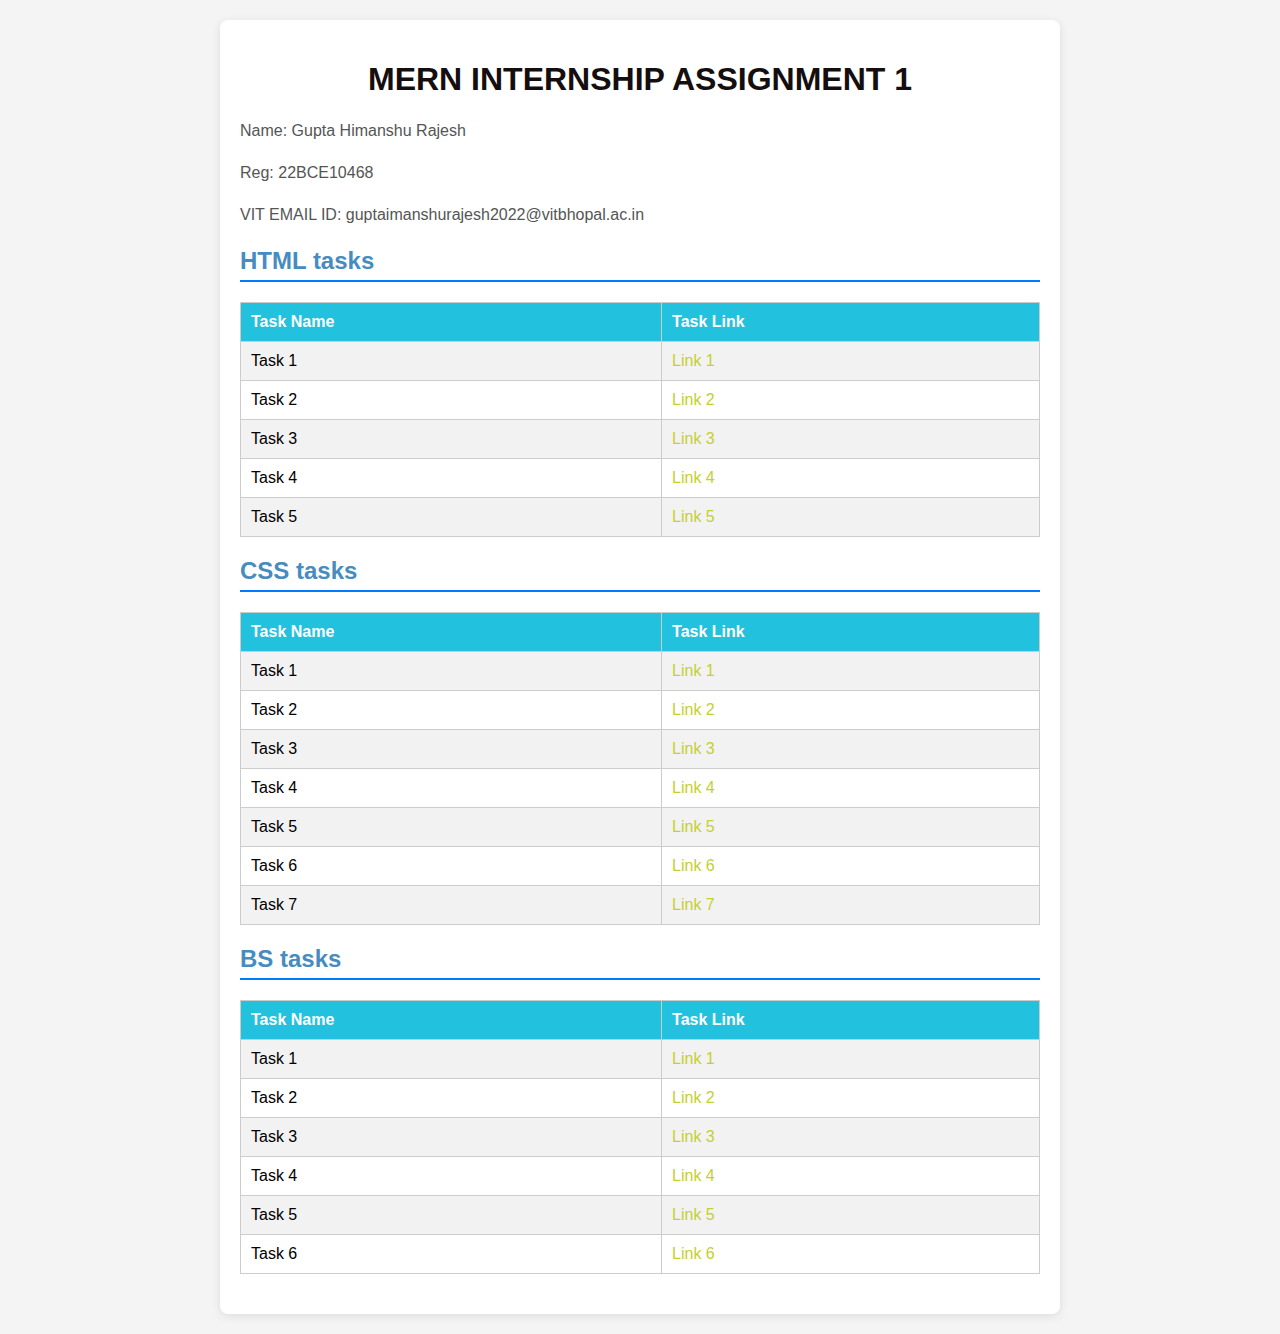
<file: index.html>
<!DOCTYPE html>
<html lang="en">
<head>
    <meta charset="UTF-8">
    <meta name="viewport" content="width=device-width, initial-scale=1.0">
    <title>MERN Internship Assignment 1</title>
    <style>
        body {
            font-family: Arial, sans-serif;
            background-color: #f4f4f4;
            margin: 0;
            padding: 20px;
        }

        .container {
            max-width: 800px;
            margin: auto;
            background: white;
            padding: 20px;
            border-radius: 8px;
            box-shadow: 0 2px 10px rgba(0, 0, 0, 0.1);
        }

        h1 {
            text-align: center;
            margin-bottom: 20px;
            color: #140e0e;
        }

        h2 {
            margin-top: 20px;
            color: #478cbe;
            border-bottom: 2px solid #007BFF;
            padding-bottom: 5px;
        }

        p {
            color: #555;
            line-height: 1.6;
        }

        table {
            width: 100%;
            border-collapse: collapse;
            margin-bottom: 20px;
        }

        th, td {
            border: 1px solid #ccc;
            padding: 10px;
            text-align: left;
        }

        th {
            background: #22c2de;
            color: white;
        }

        tr:nth-child(even) {
            background-color: #f2f2f2;
        }

        tr:hover {
            background-color: #ddd;
        }

        a {
            color: #c5d02e;
            text-decoration: none;
        }

        a:hover {
            text-decoration: underline;
        }
    </style>
</head>
<body>
    <div class="container">
        <h1>MERN INTERNSHIP ASSIGNMENT 1</h1>
        <p>Name: Gupta Himanshu Rajesh</p>
        <p>Reg: 22BCE10468</p>
        <p>VIT EMAIL ID: guptaimanshurajesh2022@vitbhopal.ac.in</p>

        <h2>HTML tasks</h2>
        <table>
            <tr><th>Task Name</th><th>Task Link</th></tr>
            <tr><td>Task 1</td><td><a href="ethnustask1.html">Link 1</a></td></tr>
            <tr><td>Task 2</td><td><a href="ethnustask2.html">Link 2</a></td></tr>
            <tr><td>Task 3</td><td><a href="ethnustask3.html">Link 3</a></td></tr>
            <tr><td>Task 4</td><td><a href="ethnustask4.html">Link 4</a></td></tr>
            <tr><td>Task 5</td><td><a href="ethnustask5.html">Link 5</a></td></tr>
        </table>

        <h2>CSS tasks</h2>
        <table>
            <tr><th>Task Name</th><th>Task Link</th></tr>
            <tr><td>Task 1</td><td><a href="task1.html">Link 1</a></td></tr>
            <tr><td>Task 2</td><td><a href="task2.html">Link 2</a></td></tr>
            <tr><td>Task 3</td><td><a href="task3.html">Link 3</a></td></tr>
            <tr><td>Task 4</td><td><a href="task4.html">Link 4</a></td></tr>
            <tr><td>Task 5</td><td><a href="task5.html">Link 5</a></td></tr>
            <tr><td>Task 6</td><td><a href="task6.html">Link 6</a></td></tr>
            <tr><td>Task 7</td><td><a href="task7.html">Link 7</a></td></tr>
        </table>

        <h2>BS tasks</h2>
        <table>
            <tr><th>Task Name</th><th>Task Link</th></tr>
            <tr><td>Task 1</td><td><a href="bs1.html">Link 1</a></td></tr>
            <tr><td>Task 2</td><td><a href="bs2.html">Link 2</a></td></tr>
            <tr><td>Task 3</td><td><a href="bs3.html">Link 3</a></td></tr>
            <tr><td>Task 4</td><td><a href="bs4.html">Link 4</a></td></tr>
            <tr><td>Task 5</td><td><a href="bs5.html">Link 5</a></td></tr>
            <tr><td>Task 6</td><td><a href="bs6.html">Link 6</a></td></tr>
        </table>
    </div>
</body>
</html>
</file>
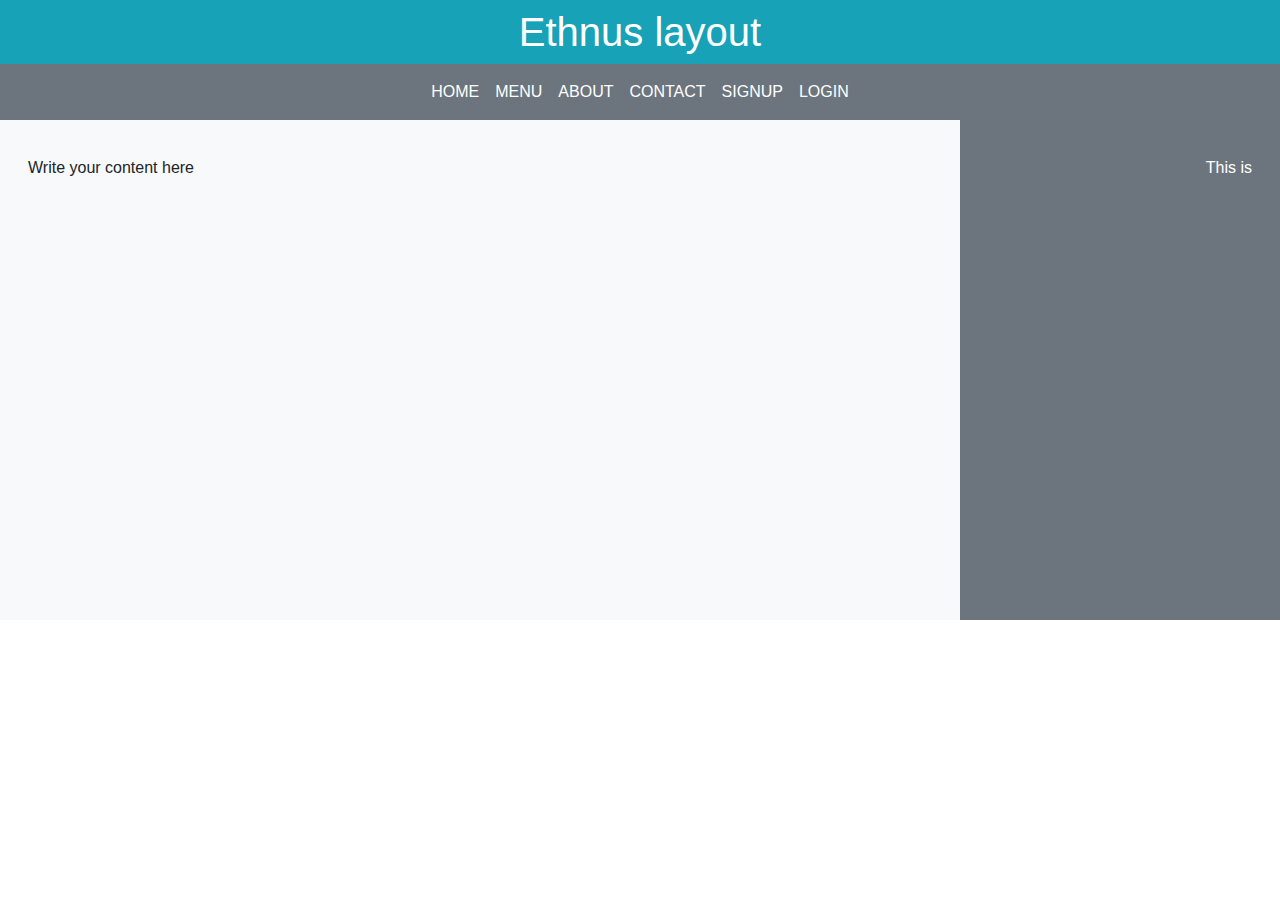
<file: bs1.html>
<!DOCTYPE html>
<html lang="en">
<head>
    <meta charset="UTF-8">
    <meta name="viewport" content="width=device-width, initial-scale=1.0">
    <title>Ethnus Layout</title>
    <!-- Bootstrap CSS -->
    <link href="https://cdn.jsdelivr.net/npm/bootstrap@5.3.1/dist/css/bootstrap.min.css" rel="stylesheet">
    <!-- Custom CSS -->
    <link rel="stylesheet" href="bs1.css">
</head>
<body>
    <!-- Header Section -->
    <div class="bg-info text-center py-2">
        <h1 class="text-white">Ethnus layout</h1>
    </div>

    <!-- Navbar Section -->
    <nav class="navbar navbar-expand-lg navbar-light bg-secondary">
        <div class="container-fluid">
            <ul class="navbar-nav mx-auto">
                <li class="nav-item"><a class="nav-link text-white" href="#">HOME</a></li>
                <li class="nav-item"><a class="nav-link text-white" href="#">MENU</a></li>
                <li class="nav-item"><a class="nav-link text-white" href="#">ABOUT</a></li>
                <li class="nav-item"><a class="nav-link text-white" href="#">CONTACT</a></li>
                <li class="nav-item"><a class="nav-link text-white" href="#">SIGNUP</a></li>
                <li class="nav-item"><a class="nav-link text-white" href="#">LOGIN</a></li>
            </ul>
        </div>
    </nav>

    <!-- Main Content Section -->
    <div class="container-fluid">
        <div class="row">
            <!-- Left Content Section -->
            <div class="col-md-9 bg-light" style="min-height: 500px;">
                <div class="p-3">
                    <p>Write your content here</p>
                </div>
            </div>
            <!-- Right Sidebar Section -->
            <div class="col-md-3 bg-secondary text-white" style="min-height: 500px;">
                <div class="p-3">
                    <p>This is</p>
                </div>
            </div>
        </div>
    </div>

    <!-- Bootstrap JS -->
    <script src="https://cdn.jsdelivr.net/npm/bootstrap@5.3.1/dist/js/bootstrap.bundle.min.js"></script>
</body>
</html>
</file>
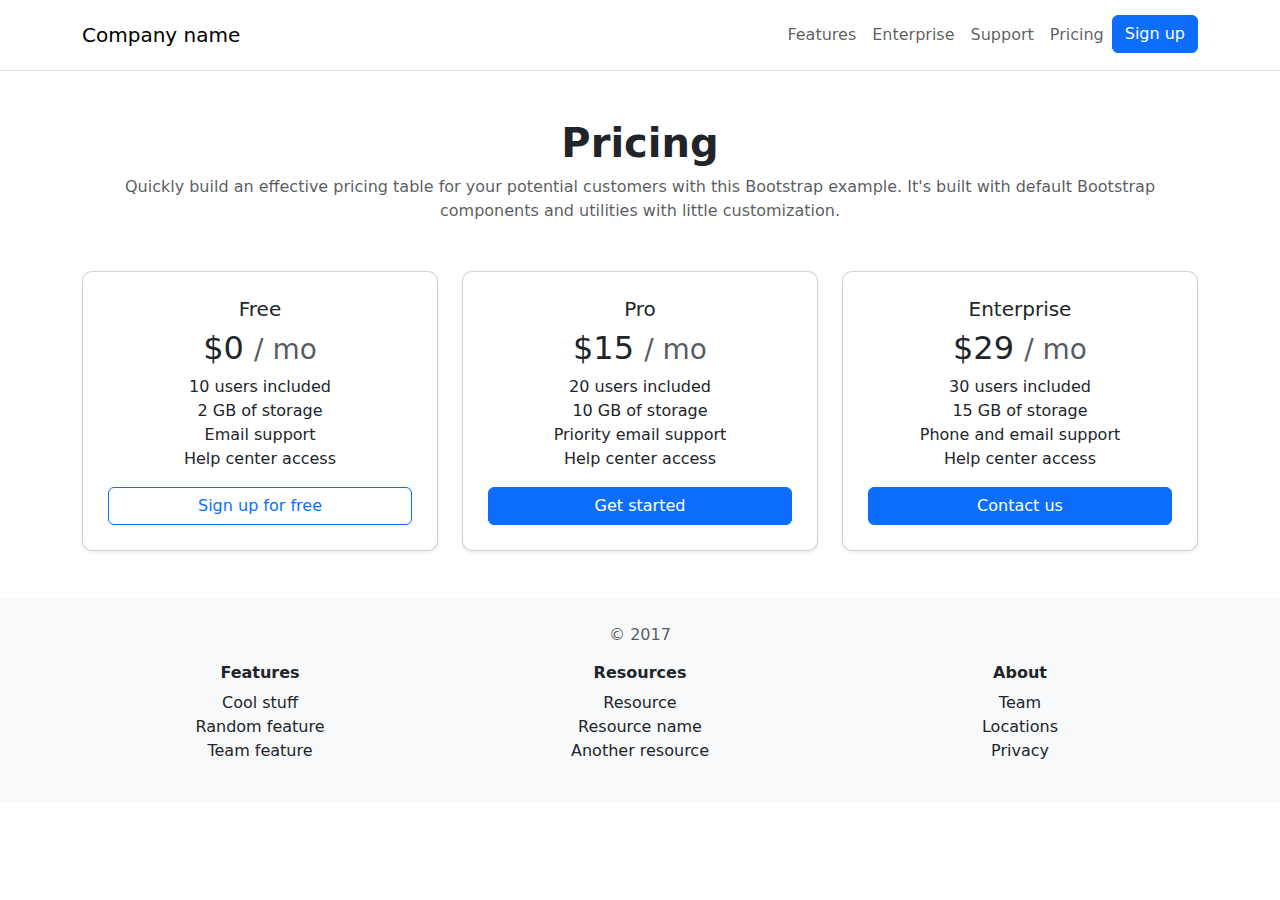
<file: bs3.html>
<!DOCTYPE html>
<html lang="en">
<head>
    <meta charset="UTF-8">
    <meta name="viewport" content="width=device-width, initial-scale=1.0">
    <title>Pricing Page</title>

    <link href="https://cdn.jsdelivr.net/npm/bootstrap@5.3.0/dist/css/bootstrap.min.css" rel="stylesheet">

    <link rel="stylesheet" href="bs3.css">
</head>
<body>

    <nav class="navbar navbar-expand-lg navbar-light bg-white border-bottom">
        <div class="container">
            <a class="navbar-brand" href="#">Company name</a>
            <button class="navbar-toggler" type="button" data-bs-toggle="collapse" data-bs-target="#navbarNav">
                <span class="navbar-toggler-icon"></span>
            </button>
            <div class="collapse navbar-collapse justify-content-end" id="navbarNav">
                <ul class="navbar-nav">
                    <li class="nav-item"><a class="nav-link" href="#">Features</a></li>
                    <li class="nav-item"><a class="nav-link" href="#">Enterprise</a></li>
                    <li class="nav-item"><a class="nav-link" href="#">Support</a></li>
                    <li class="nav-item"><a class="nav-link" href="#">Pricing</a></li>
                    <li class="nav-item"><a class="btn btn-primary" href="#">Sign up</a></li>
                </ul>
            </div>
        </div>
    </nav>

    <section class="text-center mt-5">
        <div class="container">
            <h1 class="fw-bold">Pricing</h1>
            <p class="text-muted">
                Quickly build an effective pricing table for your potential customers with this Bootstrap example.
                It's built with default Bootstrap components and utilities with little customization.
            </p>

            <div class="row row-cols-1 row-cols-md-3 g-4 mt-4">
                <div class="col">
                    <div class="card shadow-sm">
                        <div class="card-body">
                            <h5 class="card-title">Free</h5>
                            <h2>$0 <small class="text-muted">/ mo</small></h2>
                            <ul class="list-unstyled">
                                <li>10 users included</li>
                                <li>2 GB of storage</li>
                                <li>Email support</li>
                                <li>Help center access</li>
                            </ul>
                            <button class="btn btn-outline-primary w-100">Sign up for free</button>
                        </div>
                    </div>
                </div>

                <div class="col">
                    <div class="card shadow-sm">
                        <div class="card-body">
                            <h5 class="card-title">Pro</h5>
                            <h2>$15 <small class="text-muted">/ mo</small></h2>
                            <ul class="list-unstyled">
                                <li>20 users included</li>
                                <li>10 GB of storage</li>
                                <li>Priority email support</li>
                                <li>Help center access</li>
                            </ul>
                            <button class="btn btn-primary w-100">Get started</button>
                        </div>
                    </div>
                </div>

                <div class="col">
                    <div class="card shadow-sm">
                        <div class="card-body">
                            <h5 class="card-title">Enterprise</h5>
                            <h2>$29 <small class="text-muted">/ mo</small></h2>
                            <ul class="list-unstyled">
                                <li>30 users included</li>
                                <li>15 GB of storage</li>
                                <li>Phone and email support</li>
                                <li>Help center access</li>
                            </ul>
                            <button class="btn btn-primary w-100">Contact us</button>
                        </div>
                    </div>
                </div>
            </div>
        </div>
    </section>

    <footer class="footer bg-light mt-5 py-4">
        <div class="container text-center">
            <p class="text-muted">© 2017</p>
            <div class="row">
                <div class="col-md-4">
                    <h6>Features</h6>
                    <ul class="list-unstyled">
                        <li>Cool stuff</li>
                        <li>Random feature</li>
                        <li>Team feature</li>
                    </ul>
                </div>
                <div class="col-md-4">
                    <h6>Resources</h6>
                    <ul class="list-unstyled">
                        <li>Resource</li>
                        <li>Resource name</li>
                        <li>Another resource</li>
                    </ul>
                </div>
                <div class="col-md-4">
                    <h6>About</h6>
                    <ul class="list-unstyled">
                        <li>Team</li>
                        <li>Locations</li>
                        <li>Privacy</li>
                    </ul>
                </div>
            </div>
        </div>
    </footer>

    <script src="https://cdn.jsdelivr.net/npm/bootstrap@5.3.0/dist/js/bootstrap.bundle.min.js"></script>
</body>
</html>
</file>
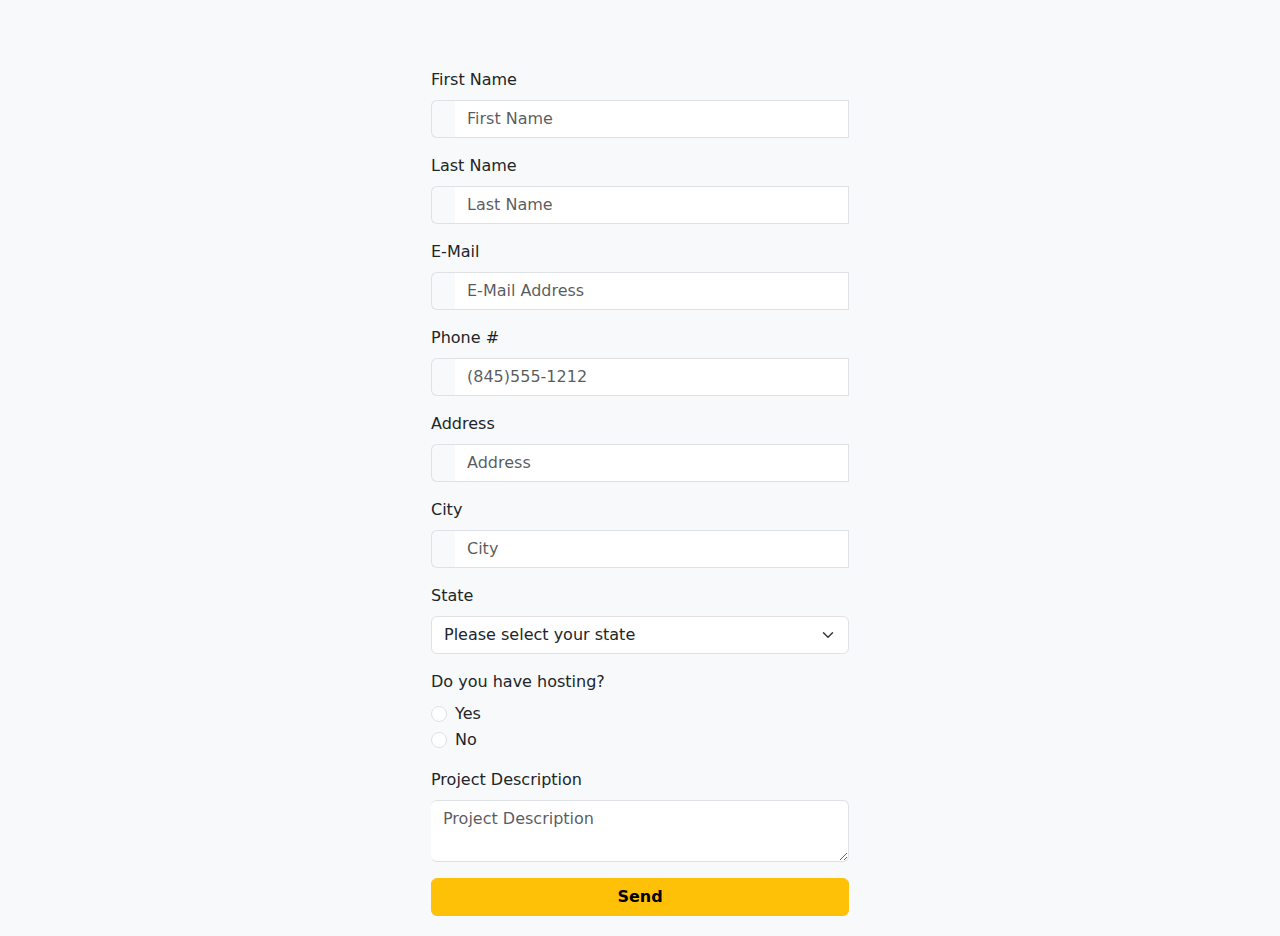
<file: bs5.html>
<!DOCTYPE html>
<html lang="en">
<head>
    <meta charset="UTF-8">
    <meta name="viewport" content="width=device-width, initial-scale=1.0">
    <title>Validated Form</title>

    <!-- Bootstrap 5.3 CSS -->
    <link href="https://cdn.jsdelivr.net/npm/bootstrap@5.3.0/dist/css/bootstrap.min.css" rel="stylesheet">
    
    <link rel="stylesheet" href="bs5.css">
</head>
<body>

<div class="container mt-5">
    <div class="row justify-content-center">
        <div class="col-md-6">
            <form class="needs-validation" novalidate>
                <div class="mb-3">
                    <label class="form-label">First Name</label>
                    <div class="input-group">
                        <span class="input-group-text"><i class="bi bi-person"></i></span>
                        <input type="text" class="form-control" placeholder="First Name" required>
                        <div class="invalid-feedback">Please supply your first name</div>
                    </div>
                </div>

                <div class="mb-3">
                    <label class="form-label">Last Name</label>
                    <div class="input-group">
                        <span class="input-group-text"><i class="bi bi-person"></i></span>
                        <input type="text" class="form-control" placeholder="Last Name" required>
                        <div class="invalid-feedback">Please supply your last name</div>
                    </div>
                </div>

                <div class="mb-3">
                    <label class="form-label">E-Mail</label>
                    <div class="input-group">
                        <span class="input-group-text"><i class="bi bi-envelope"></i></span>
                        <input type="email" class="form-control" placeholder="E-Mail Address" required>
                        <div class="invalid-feedback">Please supply your email address</div>
                    </div>
                </div>

                <div class="mb-3">
                    <label class="form-label">Phone #</label>
                    <div class="input-group">
                        <span class="input-group-text"><i class="bi bi-telephone"></i></span>
                        <input type="tel" class="form-control" placeholder="(845)555-1212" required>
                        <div class="invalid-feedback">Please supply your phone number</div>
                    </div>
                </div>

                <div class="mb-3">
                    <label class="form-label">Address</label>
                    <div class="input-group">
                        <span class="input-group-text"><i class="bi bi-house-door"></i></span>
                        <input type="text" class="form-control" placeholder="Address" required>
                        <div class="invalid-feedback">Please supply your street address</div>
                    </div>
                </div>

                <div class="mb-3">
                    <label class="form-label">City</label>
                    <div class="input-group">
                        <span class="input-group-text"><i class="bi bi-geo-alt"></i></span>
                        <input type="text" class="form-control" placeholder="City" required>
                        <div class="invalid-feedback">Please supply your city</div>
                    </div>
                </div>

                <div class="mb-3">
                    <label class="form-label">State</label>
                    <select class="form-select" required>
                        <option value="">Please select your state</option>
                        <option value="NY">New York</option>
                        <option value="CA">California</option>
                    </select>
                    <div class="invalid-feedback">Please select a state</div>
                </div>

                <div class="mb-3">
                    <label class="form-label">Do you have hosting?</label>
                    <div class="form-check">
                        <input class="form-check-input" type="radio" name="hosting" required>
                        <label class="form-check-label">Yes</label>
                    </div>
                    <div class="form-check">
                        <input class="form-check-input" type="radio" name="hosting" required>
                        <label class="form-check-label">No</label>
                    </div>
                </div>

                <div class="mb-3">
                    <label class="form-label">Project Description</label>
                    <textarea class="form-control" placeholder="Project Description" required></textarea>
                    <div class="invalid-feedback">Please describe your project</div>
                </div>

                <button class="btn btn-warning w-100" type="submit">Send <i class="bi bi-send"></i></button>
            </form>
        </div>
    </div>
</div>

<script src="https://cdn.jsdelivr.net/npm/bootstrap@5.3.0/dist/js/bootstrap.bundle.min.js"></script>

<script>
    (function () {
        'use strict';
        var forms = document.querySelectorAll('.needs-validation');
        Array.prototype.slice.call(forms).forEach(function (form) {
            form.addEventListener('submit', function (event) {
                if (!form.checkValidity()) {
                    event.preventDefault();
                    event.stopPropagation();
                }
                form.classList.add('was-validated');
            }, false);
        });
    })();
</script>

</body>
</html>
</file>
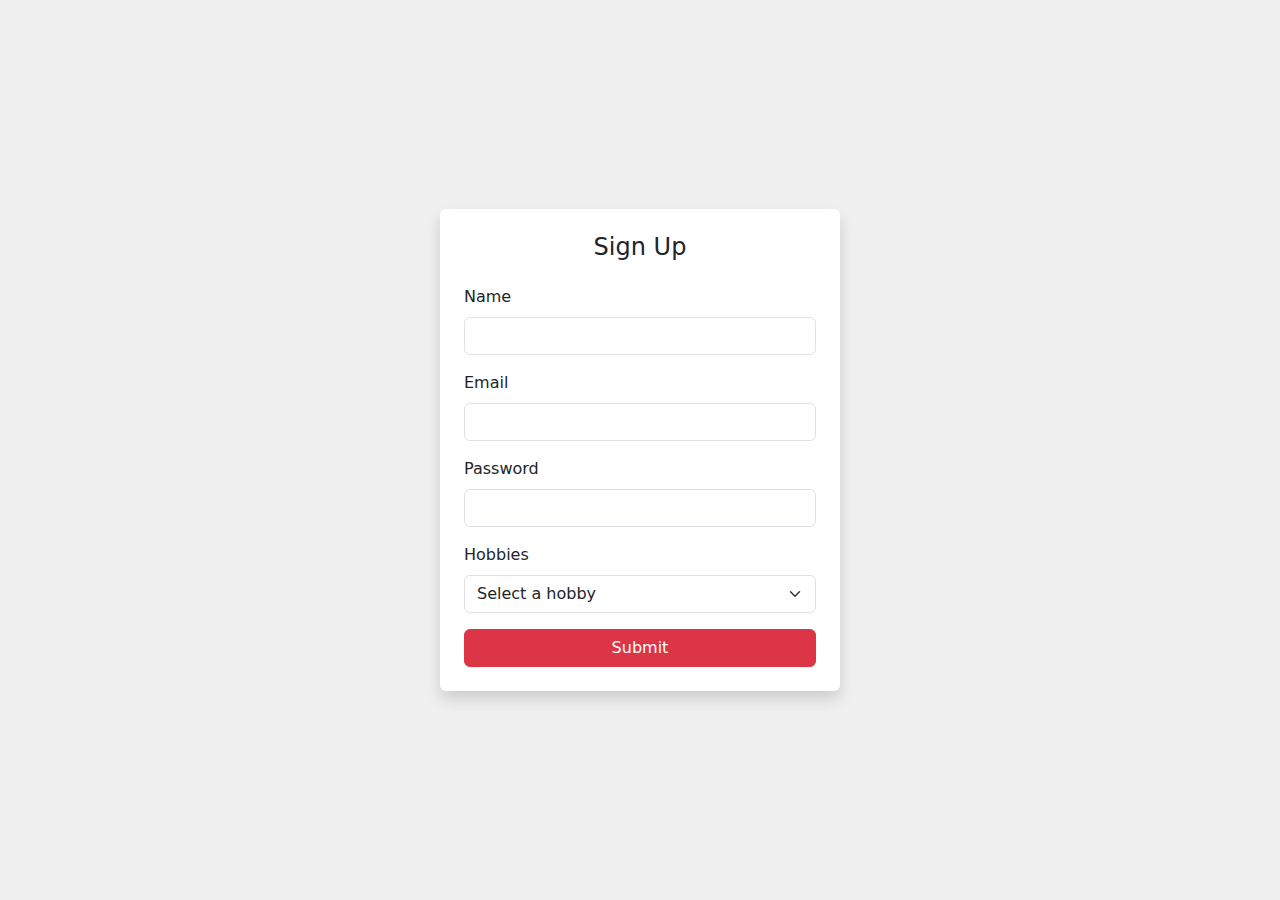
<file: bs6.html>
<!DOCTYPE html>
<html lang="en">
<head>
    <meta charset="UTF-8">
    <meta name="viewport" content="width=device-width, initial-scale=1">
    <title>Bootstrap Form Validation</title>
    <link href="https://cdn.jsdelivr.net/npm/bootstrap@5.3.0/dist/css/bootstrap.min.css" rel="stylesheet">
    <link rel="stylesheet" href="bs6.css">
</head>
<body>

<div class="container d-flex justify-content-center align-items-center vh-100">
    <div class="form-container p-4 rounded shadow">
        <h4 class="text-center mb-4">Sign Up</h4>
        <form class="needs-validation" novalidate>
            <div class="mb-3">
                <label for="name" class="form-label">Name</label>
                <input type="text" class="form-control" id="name" required>
                <div class="invalid-feedback">Name is required</div>
            </div>

            <div class="mb-3">
                <label for="email" class="form-label">Email</label>
                <input type="email" class="form-control" id="email" required>
                <div class="invalid-feedback">Email is required</div>
            </div>

            <div class="mb-3">
                <label for="password" class="form-label">Password</label>
                <input type="password" class="form-control" id="password" required>
                <div class="invalid-feedback">Password is required</div>
            </div>

            <div class="mb-3">
                <label for="hobbies" class="form-label">Hobbies</label>
                <select class="form-select" id="hobbies" required>
                    <option value="">Select a hobby</option>
                    <option value="reading">Reading</option>
                    <option value="sports">Sports</option>
                    <option value="music">Music</option>
                </select>
            </div>

            <button type="submit" class="btn btn-danger w-100">Submit</button>
        </form>
    </div>
</div>

<script>
(function () {
    'use strict'
    var forms = document.querySelectorAll('.needs-validation')
    Array.prototype.slice.call(forms).forEach(function (form) {
        form.addEventListener('submit', function (event) {
            if (!form.checkValidity()) {
                event.preventDefault()
                event.stopPropagation()
            }
            form.classList.add('was-validated')
        }, false)
    })
})();
</script>

<script src="https://cdn.jsdelivr.net/npm/bootstrap@5.3.0/dist/js/bootstrap.bundle.min.js"></script>
</body>
</html>
</file>
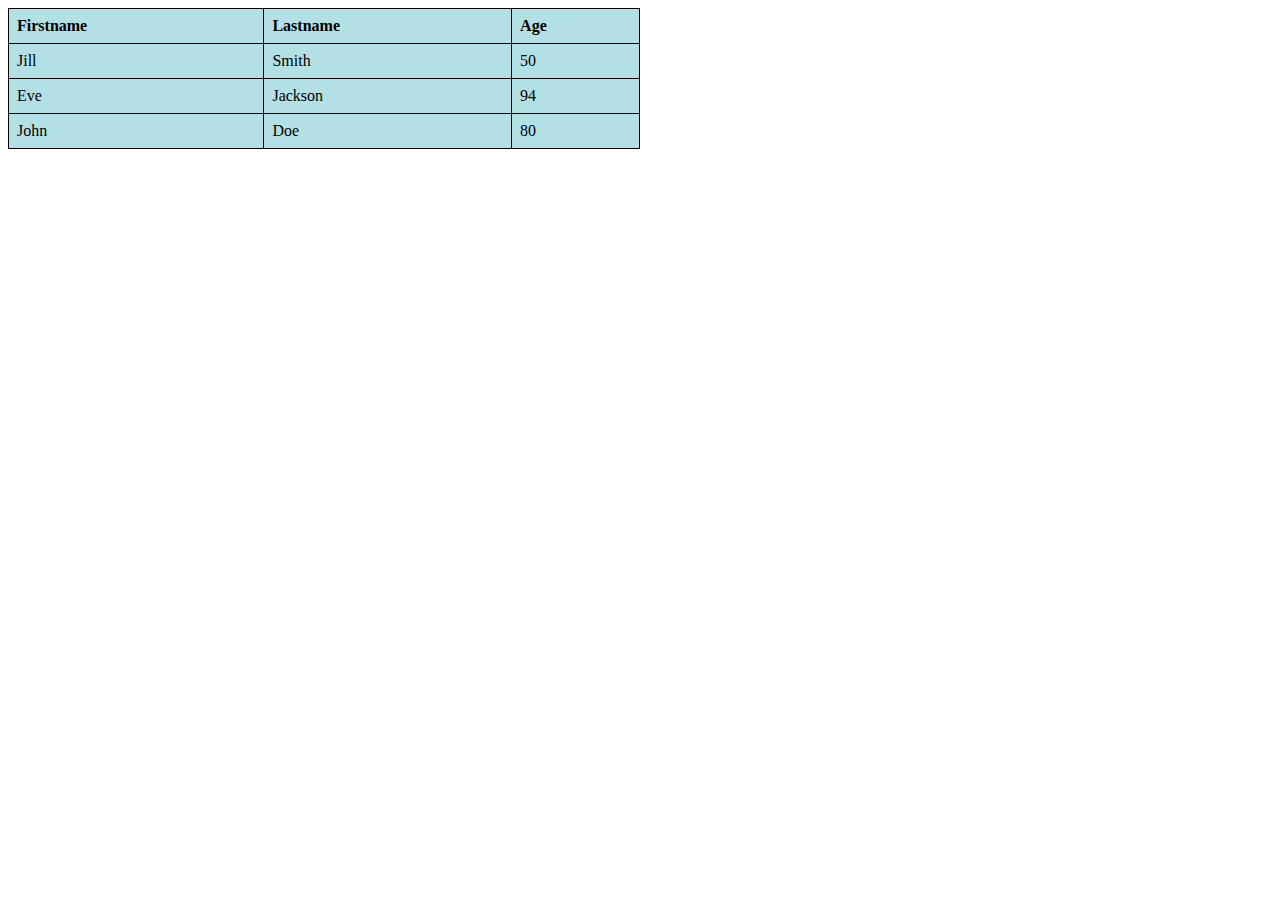
<file: ethnustask1.html>
<!DOCTYPE html>
<html>
<head>
    <style>
        table {
            width: 50%;
            border-collapse: collapse;
            background-color: #b3e0e5;
        }
        th, td {
            border: 1px solid black;
            padding: 8px;
            text-align: left;
        }
        th {
            font-weight: bold;
        }
    </style>
</head>
<body>

<table>
    <tr>
        <th>Firstname</th>
        <th>Lastname</th>
        <th>Age</th>
    </tr>
    <tr>
        <td>Jill</td>
        <td>Smith</td>
        <td>50</td>
    </tr>
    <tr>
        <td>Eve</td>
        <td>Jackson</td>
        <td>94</td>
    </tr>
    <tr>
        <td>John</td>
        <td>Doe</td>
        <td>80</td>
    </tr>
</table>

</body>
</html>
</file>
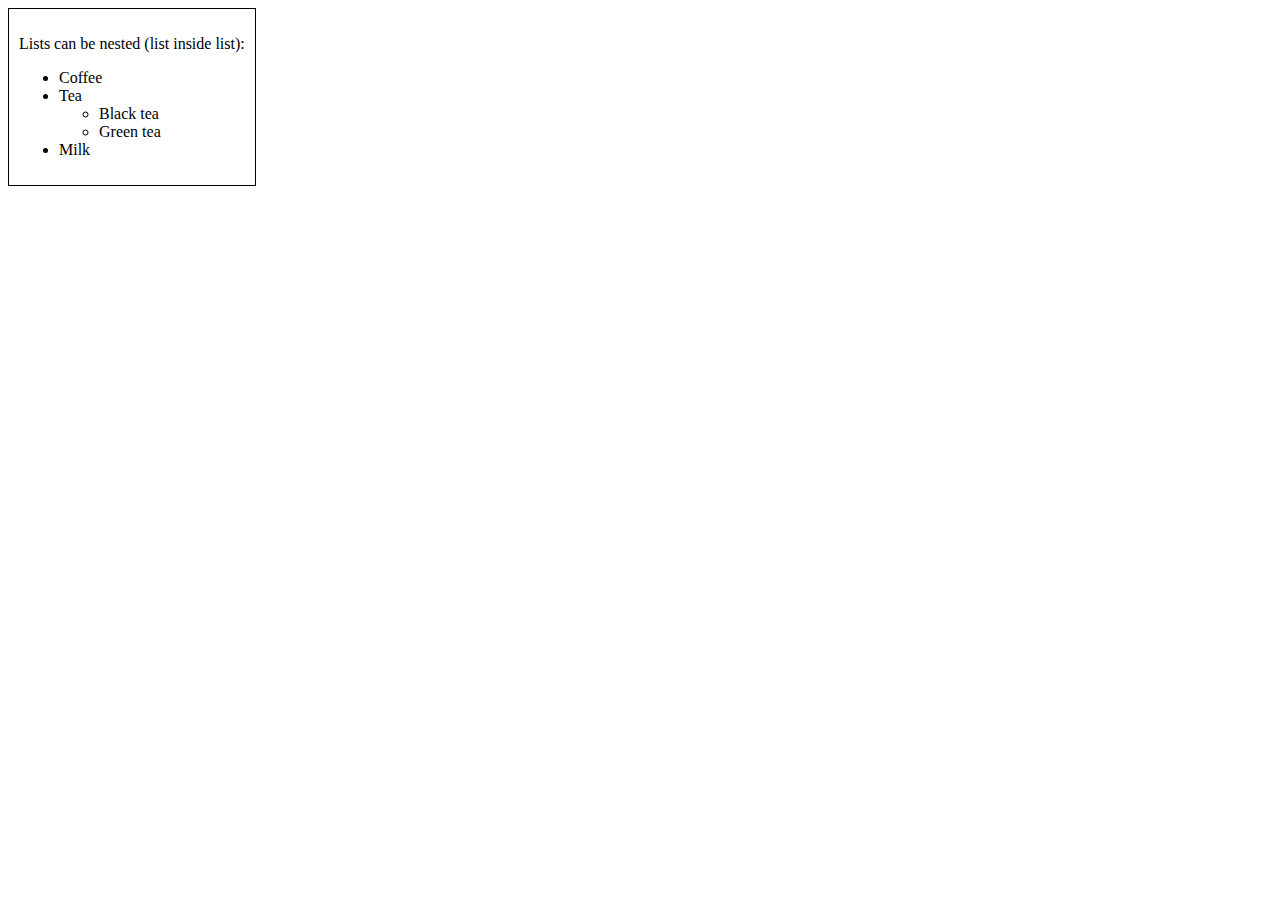
<file: ethnustask2.html>
<!DOCTYPE html>
<html>
<head>
    <style>
        .box {
            border: 1px solid black;
            padding: 10px;
            display: inline-block;
        }
    </style>
</head>
<body>

<div class="box">
    <p>Lists can be nested (list inside list):</p>
    <ul>
        <li>Coffee</li>
        <li>Tea
            <ul>
                <li>Black tea</li>
                <li>Green tea</li>
            </ul>
        </li>
        <li>Milk</li>
    </ul>
</div>

</body>
</html>
</file>
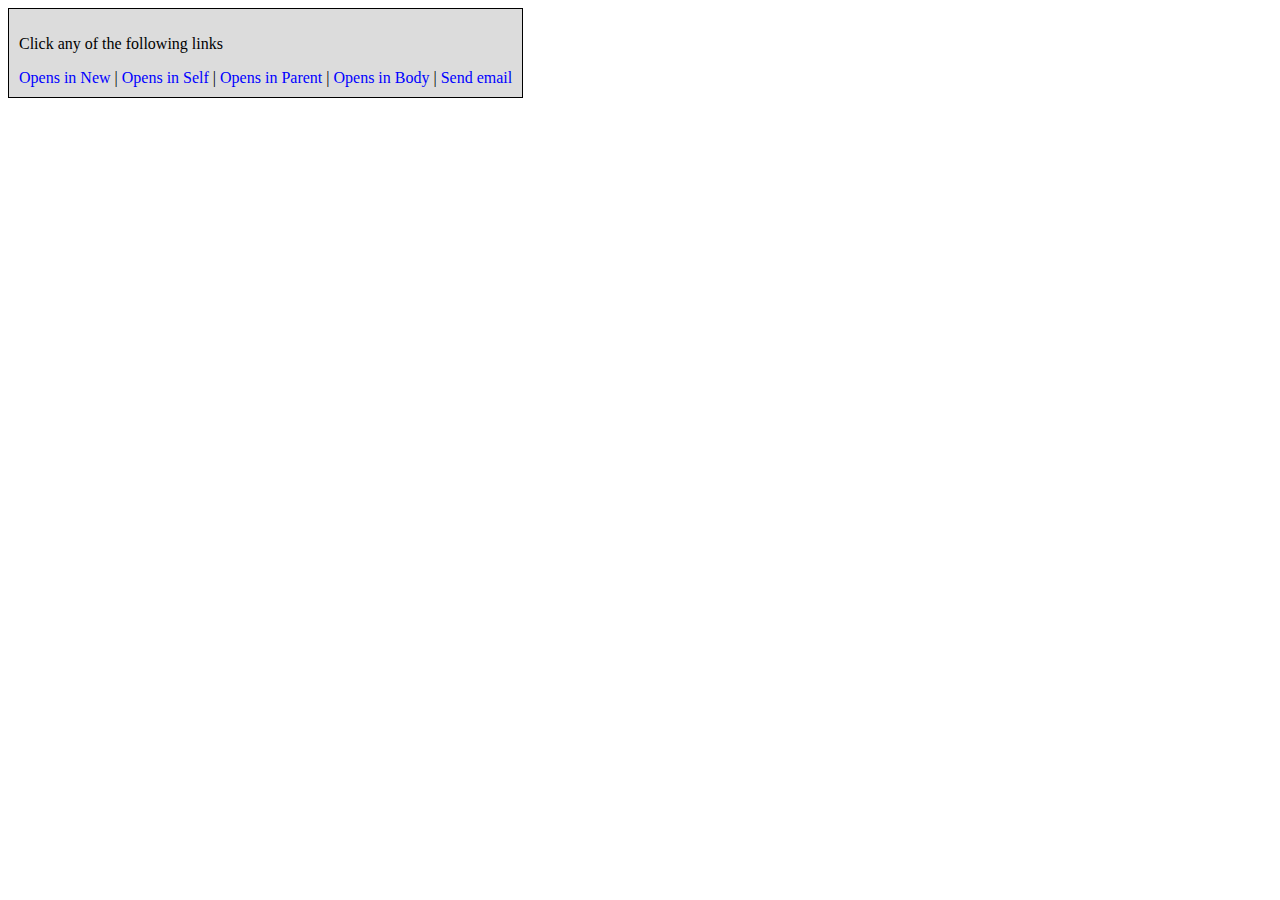
<file: ethnustask3.html>
<!DOCTYPE html>
<html>
<head>
    <style>
        .box {
            border: 1px solid black;
            background-color: #dcdcdc;
            padding: 10px;
            width: fit-content;
        }
        a {
            text-decoration: none;
            color: blue;
        }
        a:hover {
            text-decoration: underline;
        }
    </style>
</head>
<body>

<div class="box">
    <p>Click any of the following links</p>
    <a href="https://www.example.com" target="_blank">Opens in New</a> |
    <a href="https://www.example.com" target="_self">Opens in Self</a> |
    <a href="https://www.example.com" target="_parent">Opens in Parent</a> |
    <a href="https://www.example.com" target="_top">Opens in Body</a> |
    <a href="mailto:example@example.com">Send email</a>
</div>

</body>
</html>
</file>
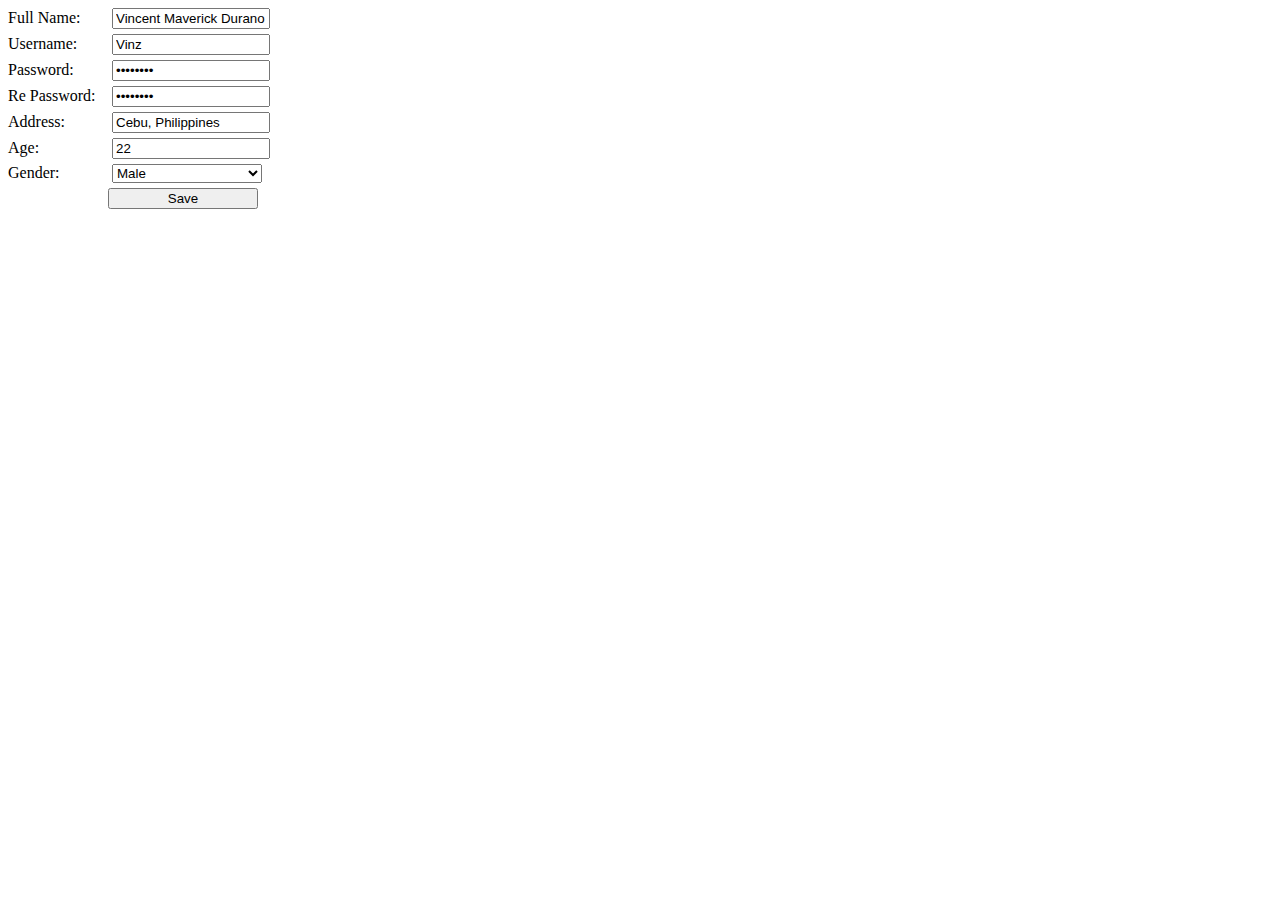
<file: ethnustask4.html>
<!DOCTYPE html>
<html>
<head>
    <style>
        form {
            width: 300px;
        }
        label {
            display: inline-block;
            width: 100px;
            margin-bottom: 5px;
        }
        input, select {
            width: 150px;
            margin-bottom: 5px;
        }
        .button {
            margin-left: 100px;
        }
    </style>
</head>
<body>

<form>
    <label for="fullname">Full Name:</label>
    <input type="text" id="fullname" name="fullname" value="Vincent Maverick Durano"><br>

    <label for="username">Username:</label>
    <input type="text" id="username" name="username" value="Vinz"><br>

    <label for="password">Password:</label>
    <input type="password" id="password" name="password" value="password"><br>

    <label for="repassword">Re Password:</label>
    <input type="password" id="repassword" name="repassword" value="password"><br>

    <label for="address">Address:</label>
    <input type="text" id="address" name="address" value="Cebu, Philippines"><br>

    <label for="age">Age:</label>
    <input type="text" id="age" name="age" value="22"><br>

    <label for="gender">Gender:</label>
    <select id="gender" name="gender">
        <option value="male" selected>Male</option>
        <option value="female">Female</option>
    </select><br>

    <input type="submit" value="Save" class="button">
</form>

</body>
</html>
</file>
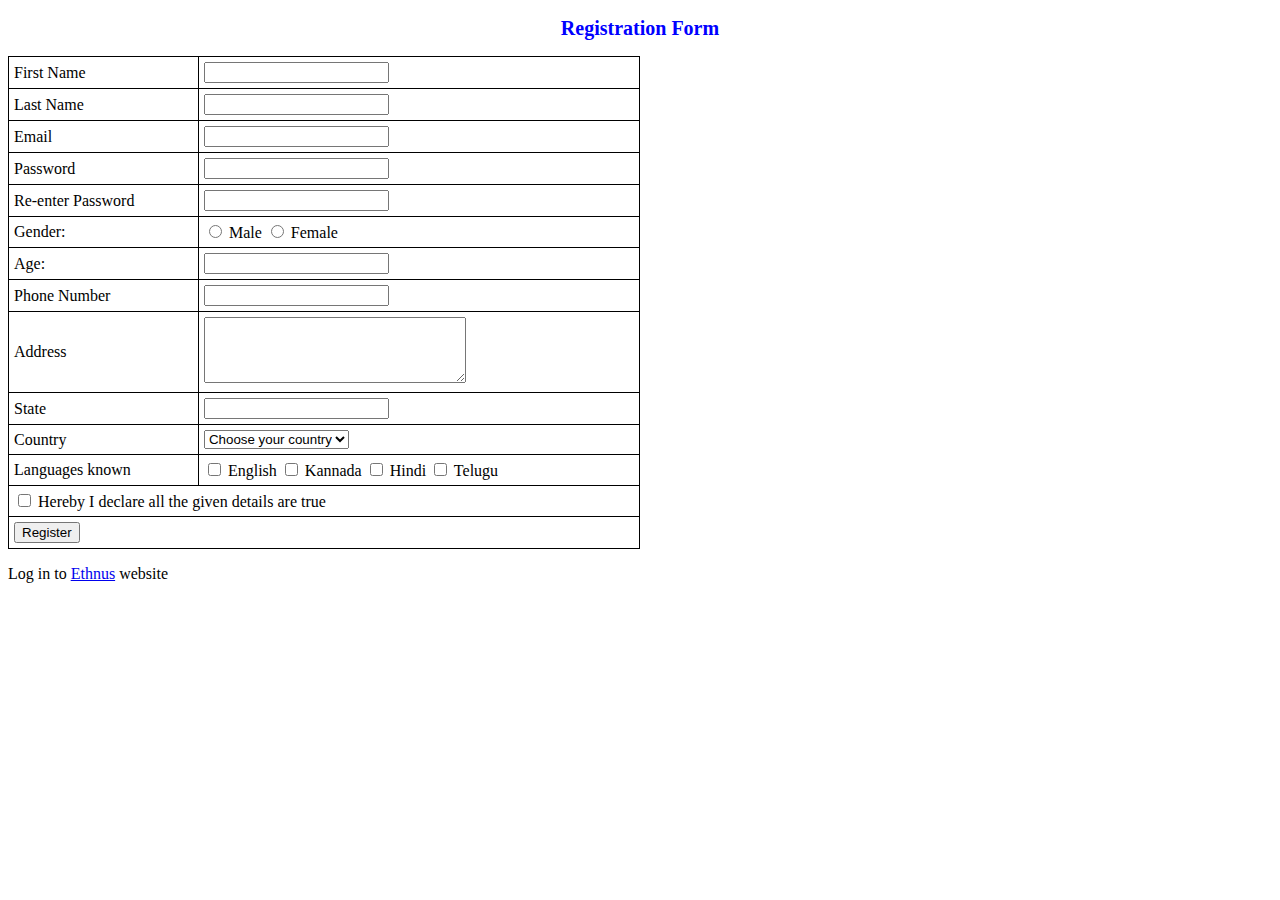
<file: ethnustask5.html>
<!DOCTYPE html>
<html>
<head>
    <title>Registration Form</title>
    <style>
        table {
            border-collapse: collapse;
            width: 50%;
        }
        td {
            border: 1px solid black;
            padding: 5px;
        }
        .header {
            text-align: center;
            font-size: 20px;
            font-weight: bold;
            color: blue;
        }
    </style>
</head>
<body>

<h2 class="header">Registration Form</h2>

<form>
    <table>
        <tr>
            <td>First Name</td>
            <td><input type="text" name="firstname"></td>
        </tr>
        <tr>
            <td>Last Name</td>
            <td><input type="text" name="lastname"></td>
        </tr>
        <tr>
            <td>Email</td>
            <td><input type="email" name="email"></td>
        </tr>
        <tr>
            <td>Password</td>
            <td><input type="password" name="password"></td>
        </tr>
        <tr>
            <td>Re-enter Password</td>
            <td><input type="password" name="repassword"></td>
        </tr>
        <tr>
            <td>Gender:</td>
            <td>
                <input type="radio" name="gender" value="male"> Male
                <input type="radio" name="gender" value="female"> Female
            </td>
        </tr>
        <tr>
            <td>Age:</td>
            <td><input type="number" name="age"></td>
        </tr>
        <tr>
            <td>Phone Number</td>
            <td><input type="text" name="phone"></td>
        </tr>
        <tr>
            <td>Address</td>
            <td><textarea name="address" rows="4" cols="30"></textarea></td>
        </tr>
        <tr>
            <td>State</td>
            <td><input type="text" name="state"></td>
        </tr>
        <tr>
            <td>Country</td>
            <td>
                <select name="country">
                    <option>Choose your country</option>
                    <option>India</option>
                    <option>USA</option>
                    <option>UK</option>
                    <option>Canada</option>
                </select>
            </td>
        </tr>
        <tr>
            <td>Languages known</td>
            <td>
                <input type="checkbox" name="language" value="English"> English
                <input type="checkbox" name="language" value="Kannada"> Kannada
                <input type="checkbox" name="language" value="Hindi"> Hindi
                <input type="checkbox" name="language" value="Telugu"> Telugu
            </td>
        </tr>
        <tr>
            <td colspan="2">
                <input type="checkbox" name="declare" required> Hereby I declare all the given details are true
            </td>
        </tr>
        <tr>
            <td colspan="2">
                <button type="submit">Register</button>
            </td>
        </tr>
    </table>
</form>

<p>Log in to <a href="https://ethnus.com" target="_blank">Ethnus</a> website</p>

</body>
</html>
</file>
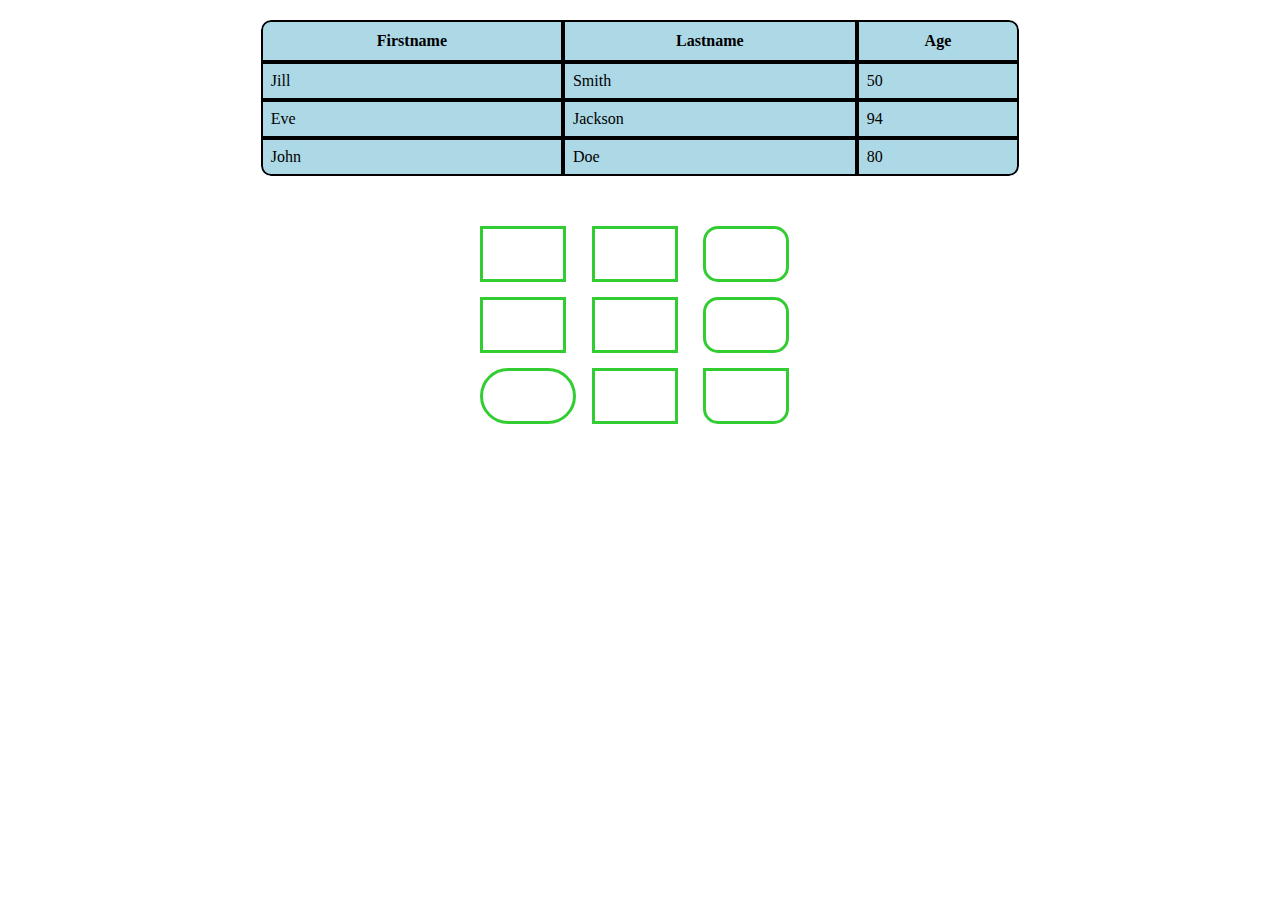
<file: task1.html>
<!DOCTYPE html>
<html lang="en">
<head>
    <meta charset="UTF-8">
    <meta name="viewport" content="width=device-width, initial-scale=1.0">
    <title>CSS Task</title>
    <link rel="stylesheet" href="task1.css">
</head>
<body>

    <!-- Styled Table -->
    <table>
        <tr>
            <th>Firstname</th>
            <th>Lastname</th>
            <th>Age</th>
        </tr>
        <tr>
            <td>Jill</td>
            <td>Smith</td>
            <td>50</td>
        </tr>
        <tr>
            <td>Eve</td>
            <td>Jackson</td>
            <td>94</td>
        </tr>
        <tr>
            <td>John</td>
            <td>Doe</td>
            <td>80</td>
        </tr>
    </table>

    <!-- Box Grid -->
    <div class="box-container">
        <div class="box sharp"></div>
        <div class="box sharp"></div>
        <div class="box rounded"></div>

        <div class="box sharp"></div>
        <div class="box sharp"></div>
        <div class="box rounded"></div>

        <div class="box oval"></div>
        <div class="box sharp"></div>
        <div class="box bottom-rounded"></div>
    </div>

</body>
</html>
</file>
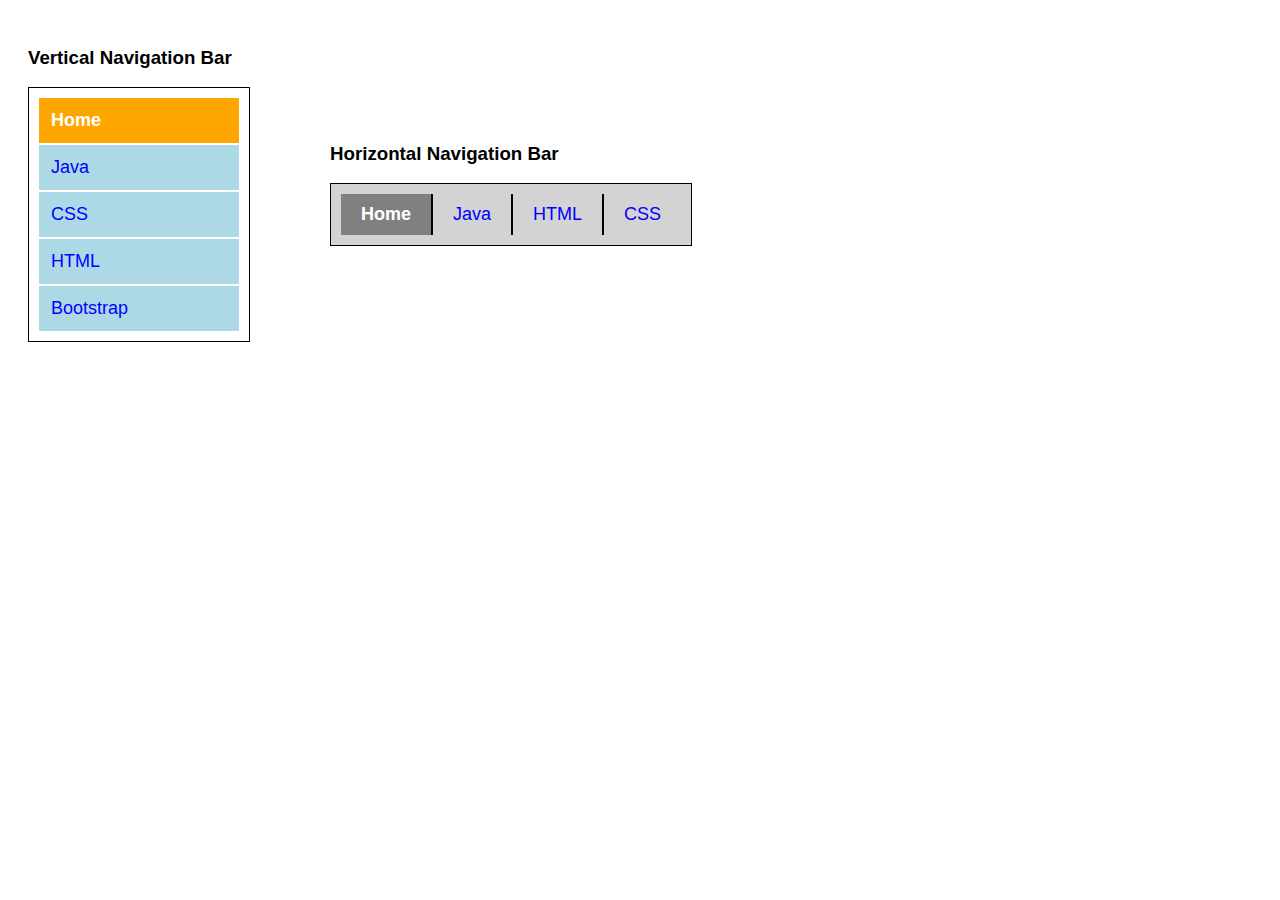
<file: task2.html>
<!DOCTYPE html>
<html lang="en">
<head>
    <meta charset="UTF-8">
    <meta name="viewport" content="width=device-width, initial-scale=1.0">
    <title>Navigation Bars</title>
    <link rel="stylesheet" href="task2.css">
</head>
<body>

    <div class="container">
        <div>
            <h3><b>Vertical Navigation Bar</b></h3>
            <div class="vertical-nav-wrapper">  <!-- Thin border around vertical navbar -->
                <div class="vertical-nav">
                    <ul>
                        <li class="home">Home</li>
                        <li>Java</li>
                        <li>CSS</li>
                        <li>HTML</li>
                        <li>Bootstrap</li>
                    </ul>
                </div>
            </div>
        </div>

        <div>
            <h3><b>Horizontal Navigation Bar</b></h3>
            <div class="horizontal-nav-wrapper">  <!-- Thin border around horizontal navbar -->
                <div class="horizontal-nav">
                    <ul>
                        <li class="home">Home</li>
                        <li>Java</li>
                        <li>HTML</li>
                        <li>CSS</li>
                    </ul>
                </div>
            </div>
        </div>
    </div>

</body>
</html>
</file>
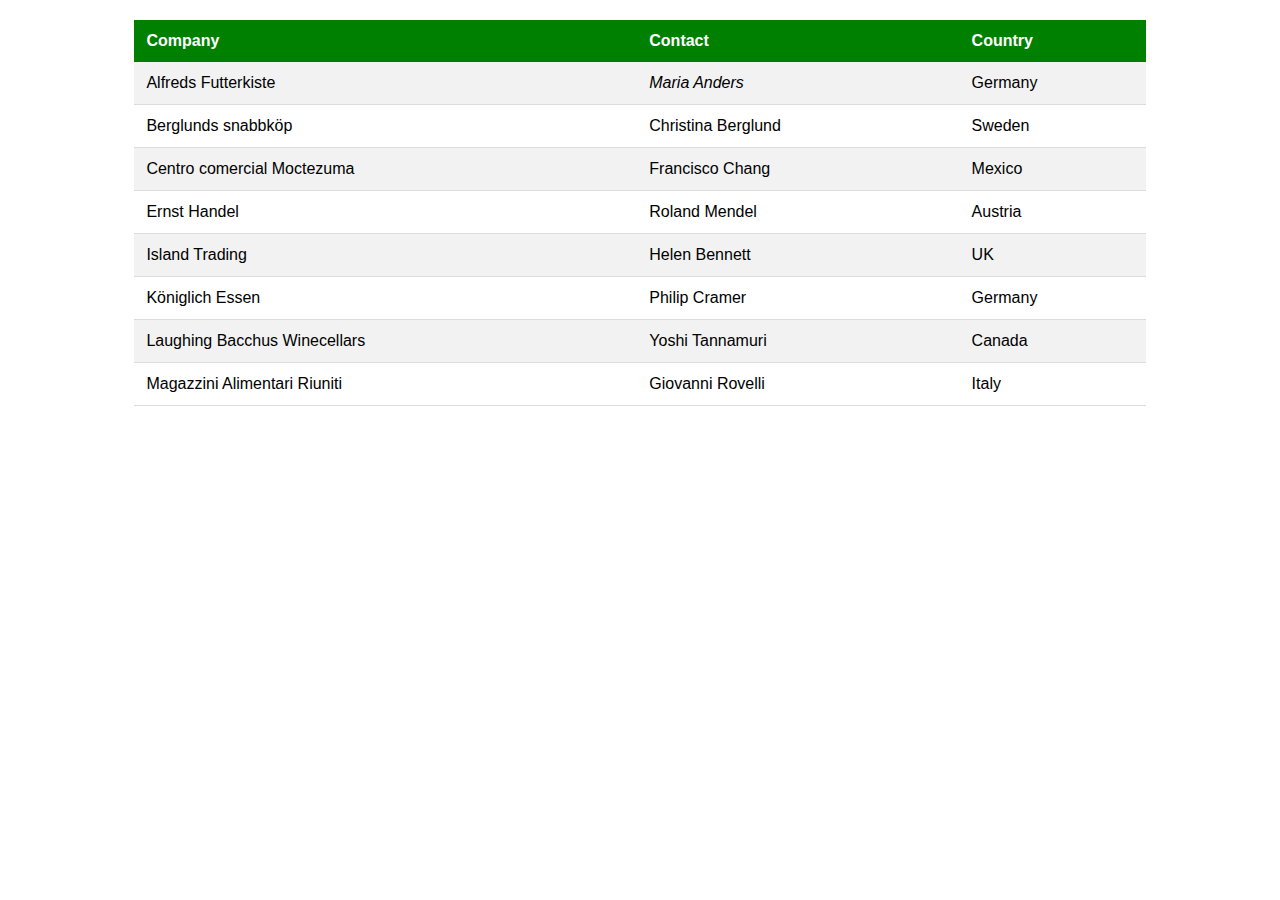
<file: task3.html>
<!DOCTYPE html>
<html lang="en">
<head>
    <meta charset="UTF-8">
    <meta name="viewport" content="width=device-width, initial-scale=1.0">
    <title>Styled Table</title>
    <link rel="stylesheet" href="task3.css">
</head>
<body>

    <table>
        <tr>
            <th>Company</th>
            <th>Contact</th>
            <th>Country</th>
        </tr>
        <tr>
            <td>Alfreds Futterkiste</td>
            <td><i>Maria Anders</i></td>
            <td>Germany</td>
        </tr>
        <tr>
            <td>Berglunds snabbköp</td>
            <td>Christina Berglund</td>
            <td>Sweden</td>
        </tr>
        <tr>
            <td>Centro comercial Moctezuma</td>
            <td>Francisco Chang</td>
            <td>Mexico</td>
        </tr>
        <tr>
            <td>Ernst Handel</td>
            <td>Roland Mendel</td>
            <td>Austria</td>
        </tr>
        <tr>
            <td>Island Trading</td>
            <td>Helen Bennett</td>
            <td>UK</td>
        </tr>
        <tr>
            <td>Königlich Essen</td>
            <td>Philip Cramer</td>
            <td>Germany</td>
        </tr>
        <tr>
            <td>Laughing Bacchus Winecellars</td>
            <td>Yoshi Tannamuri</td>
            <td>Canada</td>
        </tr>
        <tr>
            <td>Magazzini Alimentari Riuniti</td>
            <td>Giovanni Rovelli</td>
            <td>Italy</td>
        </tr>
    </table>

</body>
</html>
</file>
<file: bs1.css>
/* General styling */
body {
    font-family: Arial, sans-serif;
    margin: 0;
    padding: 0;
}

/* Navbar customization */
.navbar {
    background-color: #6c757d !important; /* Gray background */
}
.navbar-nav .nav-link {
    color: #fff !important; /* White text */
    font-weight: 500;
    text-transform: uppercase;
    padding: 0.5rem 1rem;
}

/* Right-aligned links (SIGNUP, LOGIN) */
.navbar .ms-auto .nav-link {
    margin-right: 0; /* No extra margin */
}

/* Header section */
.bg-info {
    background-color: #17a2b8 !important; /* Cyan color */
}
h1 {
    font-size: 2.5rem;
    margin: 0;
    padding: 0;
}

/* Content styling */
.bg-light {
    background-color: #f8f9fa !important; /* Light gray background */
}
.bg-secondary {
    background-color: #6c757d !important; /* Sidebar dark gray background */
    color: white;
}

/* Content alignment */
.container-fluid {
    padding: 0;
}
.row {
    margin: 0;
}

/* Right sidebar */
.col-md-3 {
    text-align: right;
    padding-top: 20px;
}

/* Main content */
.col-md-9 {
    padding-top: 20px;
}

/* Additional spacing */
.p-3 {
    padding: 1rem !important;
}
</file>
<file: bs3.css>
.navbar {
    padding: 15px 0;
}

.card {
    border-radius: 10px;
}

.card-body {
    padding: 25px;
}

.footer {
    background-color: #f8f9fa;
}

.footer h6 {
    font-weight: bold;
}
</file>
<file: bs5.css>
body {
    background-color: #f8f9fa;
}

.container {
    max-width: 900px; 
    padding: 20px;  
}

.card {
    padding: 15px;
    border-radius: 8px;
    box-shadow: 0px 0px 10px rgba(0, 0, 0, 0.1);
}

.was-validated .form-control:invalid,
.was-validated .form-select:invalid {
    border-color: #dc3545;
    background-image: none;
}

.was-validated .form-control:invalid ~ .invalid-feedback,
.was-validated .form-select:invalid ~ .invalid-feedback {
    display: block;
    color: #dc3545;
    font-size: 0.875em;
}

.input-group-text {
    background-color: #f8f9fa;
    border-right: none;
}

.form-control {
    border-left: none;
}

.btn-warning {
    font-weight: bold;
    display: flex;
    align-items: center;
    justify-content: center;
}

.form-group {
    margin-bottom: 10px; 
}
</file>
<file: bs6.css>
body {
    background-color: #f0f0f0;
}

.form-container {
    background: white;
    width: 400px;
}
</file>
<file: task1.css>
/* TABLE STYLING */
table {
    width: 60%;
    margin: 20px auto;
    border-collapse: separate;
    border-spacing: 0;
    background-color: lightblue;
    text-align: left;
    border-radius: 10px;
    overflow: hidden;
}

/* Header Row */
th {
    padding: 10px;
    border: 2px solid black;
    font-weight: bold;
    text-align: center;
}

/* Table Cells */
td {
    padding: 8px;
    border: 2px solid black;
}

/* Top row rounded corners */
th:first-child {
    border-top-left-radius: 10px;
}

th:last-child {
    border-top-right-radius: 10px;
}

/* Last row rounded corners */
tr:last-child td:first-child {
    border-bottom-left-radius: 10px;
}

tr:last-child td:last-child {
    border-bottom-right-radius: 10px;
}

/* BOX GRID */
.box-container {
    display: grid;
    grid-template-columns: repeat(3, 1fr);
    gap: 15px;
    width: 320px;
    margin: 50px auto;
}

/* Default Box Style */
.box {
    width: 80px;
    height: 50px;
    border: 3px solid limegreen;
}

/* Different Border Radius Styles */
.sharp {
    border-radius: 0;
}

.rounded {
    border-radius: 15px;
}

.oval {
    border-radius: 50px;
    width: 90px;
}

.bottom-rounded {
    border-radius: 0 0 15px 15px;
}
</file>
<file: task2.css>
/* General Styles */
body {
    font-family: Arial, sans-serif;
    padding: 20px;
}

/* ===== LAYOUT FIX: POSITIONING BOTH NAV BARS ===== */
.container {
    display: flex;
    align-items: center; /* Align horizontal navbar to the vertical navbar's center */
    gap: 80px; /* Space between the two bars */
}

/* ===== VERTICAL NAVIGATION BAR WRAPPER (with thin border) ===== */
.vertical-nav-wrapper {
    border: 1.5px solid black;  /* Reduced border thickness */
    padding: 10px;
    display: inline-block;
}

/* ===== VERTICAL NAVIGATION BAR ===== */
.vertical-nav {
    width: 200px;
}

.vertical-nav ul {
    list-style-type: none;
    margin: 0;
    padding: 0;
}

.vertical-nav li {
    padding: 12px;
    font-size: 18px;
    background-color: lightblue;
    border-bottom: 2px solid white;
    color: blue;
    text-align: left;
}

/* Home button */
.vertical-nav .home {
    background-color: orange;
    color: white;
    font-weight: bold;
}

/* Last item border fix */
.vertical-nav li:last-child {
    border-bottom: none;
}

/* ===== HORIZONTAL NAVIGATION BAR WRAPPER (with thin border) ===== */
.horizontal-nav-wrapper {
    border: 1.5px solid black; /* Reduced border thickness */
    padding: 10px;
    display: inline-block;
    background-color: lightgray;
}

/* ===== HORIZONTAL NAVIGATION BAR ===== */
.horizontal-nav {
    width: fit-content;
}

.horizontal-nav ul {
    list-style-type: none;
    margin: 0;
    padding: 0;
    display: flex;
}

.horizontal-nav li {
    padding: 10px 20px;
    font-size: 18px;
    border-right: 2px solid black;
    color: blue;
    text-align: center;
}

/* Home button */
.horizontal-nav .home {
    background-color: gray;
    color: white;
    font-weight: bold;
}

/* Remove last border */
.horizontal-nav li:last-child {
    border-right: none;
}
</file>
<file: task3.css>
/* General Table Styling */
table {
    width: 80%;
    margin: 20px auto;
    border-collapse: collapse;
    font-family: Arial, sans-serif;
}

/* Header Styling */
th {
    background-color: green;
    color: white;
    text-align: left;
    padding: 12px;
}

/* Row Styling */
td {
    padding: 12px;
    border-bottom: 1px solid #ddd;
}

/* Alternating Row Colors */
tr:nth-child(even) {
    background-color: #f2f2f2;
}

/* Italicize Some Text */
td i {
    font-style: italic;
}
</file>
